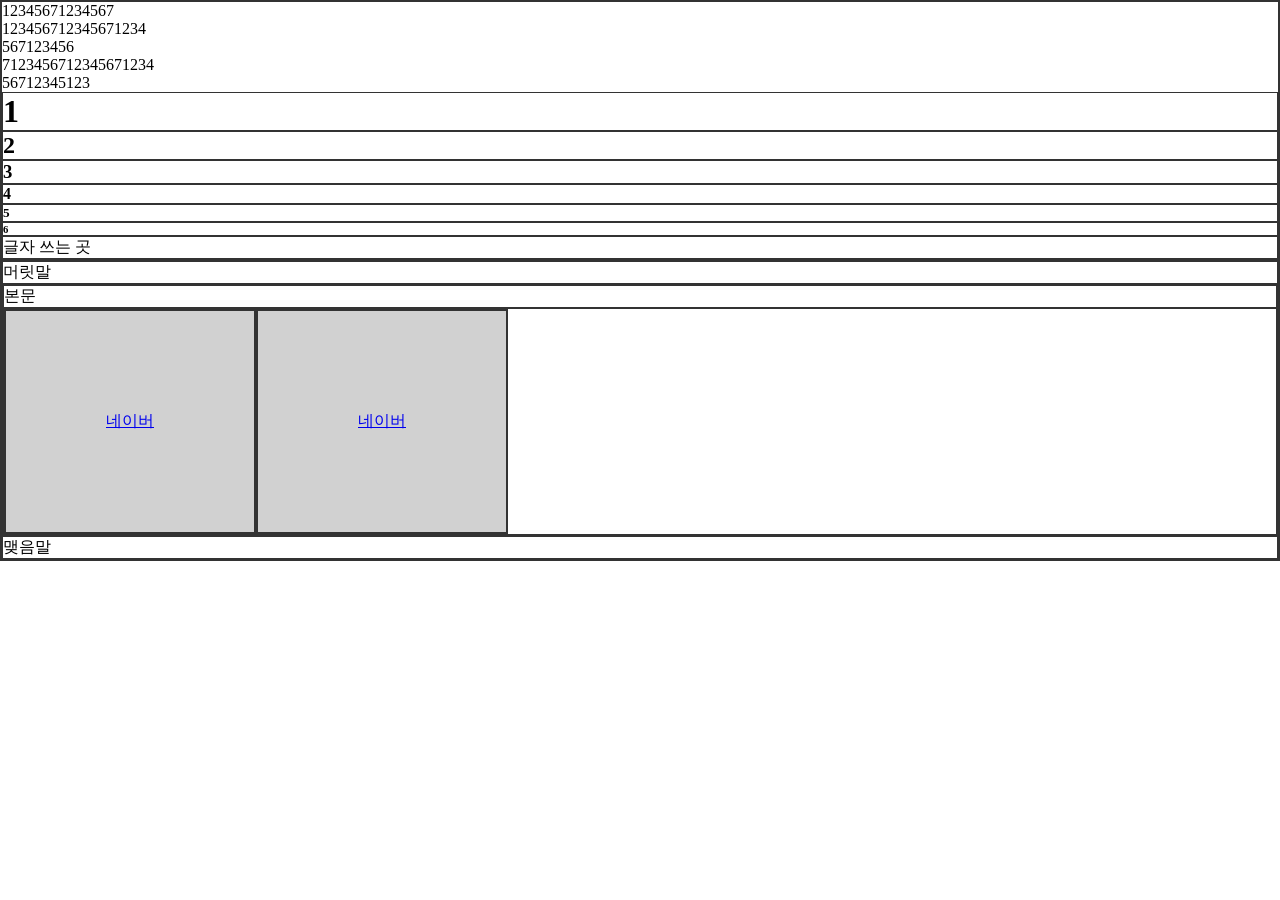
<file: JH-ex/20251211/index.html>
<!DOCTYPE html> <!--'이건 문서입니다'의 선언-->
<html lang="ko">
<head>
    <meta charset="UTF-8"> <!--*중요 한글에 맞는 형식-->
    <meta name="viewport" content="width=device-width, initial-scale=1.0"><!--반응형웹-->
    <title>ex01</title><!--웹페이지 제목-->
    <style>
        * {
            margin: 0;
            padding: 0;
            box-sizing: border-box;
            border: 1px #333 solid;
        }
        ul {display: flex;}
        a {padding: 100px; display: inline-block; background-color: #d1d1d1;}
        ol, ul, li {list-style: none;}
    </style>
</head>
<body>
    12345671234567<br><!--<br />이 표준-->
    123456712345671234<br>
    567123456<br>
    7123456712345671234<br>
    56712345123
    <h1>1</h1>
    <h2>2</h2>
    <h3>3</h3>
    <h4>4</h4>
    <h5>5</h5>
    <h6>6</h6>
    <p>글자 쓰는 곳</p>
    <!--영역을 정의--><div></div>
    <!--semantic-->
    <header>머릿말</header>
    <main class="good">
        <p>본문</p>
        <ul style="height: fit-content">
            <li>
                <a href="http://naver.com">네이버</a>
            </li>
            <li>
                <a href="http://naver.com">네이버</a>
            </li>
        </ul>
    </main>
    <footer>맺음말</footer>
    
</body>
</html>
</file>
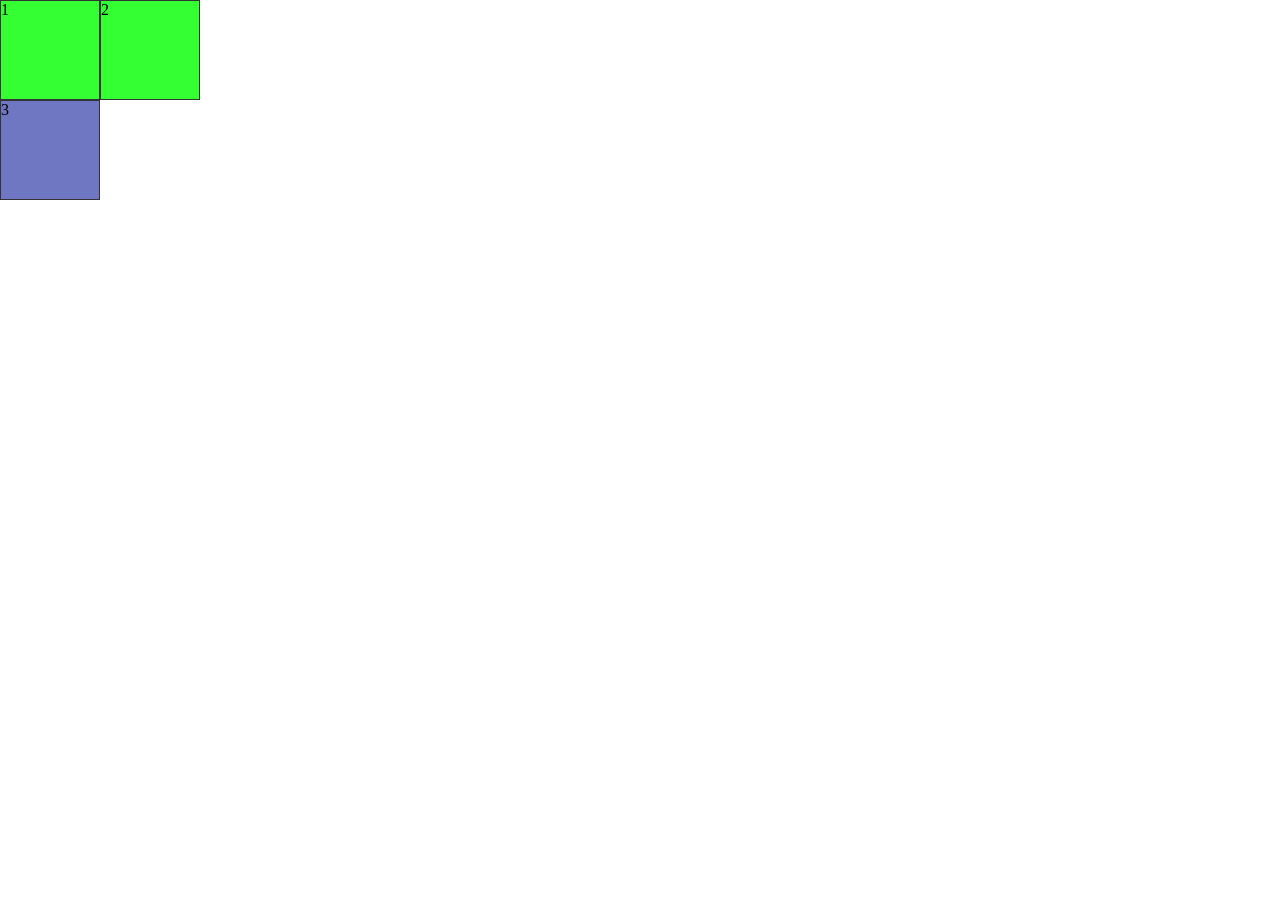
<file: JH-ex/20251212/ex01.html>
<!DOCTYPE html>
<html lang="ko">
<head>
    <meta charset="UTF-8">
    <meta name="viewport" content="width=device-width, initial-scale=1.0">
    <title>Document</title>
    <style>
        * {
            margin: 0;
            padding: 0;
            box-sizing: border-box;
        }
        div {
            border: 1px solid #333;
            width: 100px;
            height: 100px;
           
        }
        .db { display: inline-block;}
        .fl {float: left; background: #3f3}
    </style>
</head>
<body>
    <div class="fl">1</div>
    <div class="fl">2</div>
    <div style="background: #6f77c2; clear: both;">3</div>
</body>
</html>
</file>
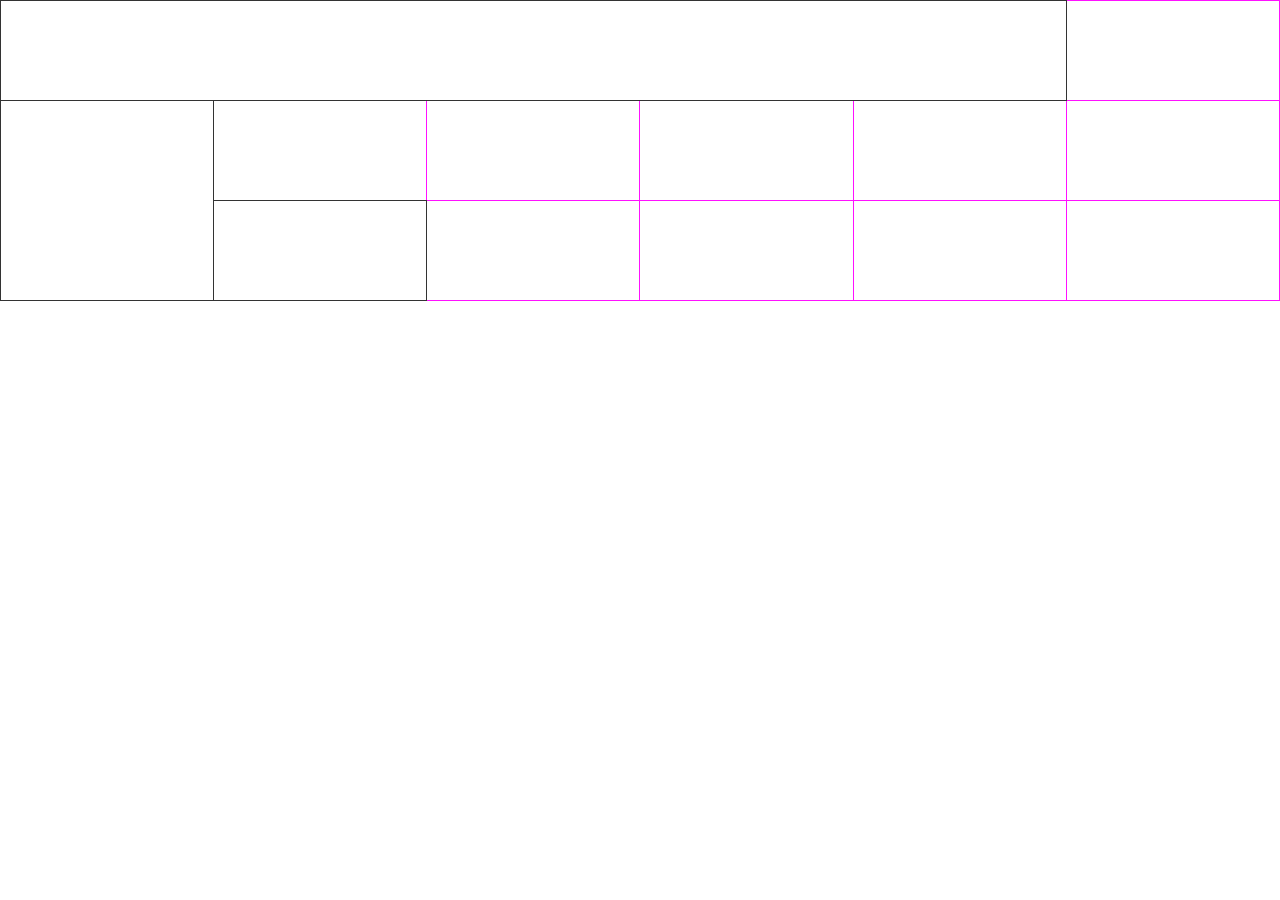
<file: JH-ex/20251212/ex02.html>
<!DOCTYPE html>
<html lang="en">
<head>
    <meta charset="UTF-8">
    <meta name="viewport" content="width=device-width, initial-scale=1.0">
    <title>Document</title>
    <style>
        * {
            margin: 0;
            padding: 0;
            box-sizing: border-box;
        }
        table {
            border: 1px solid #f1f
        }
        td {
            height: 100px;
        }
        td:first-child {border: 1px solid #333;}
    </style>
</head>
<body>
    <table border="1" style="width: 100%; border-collapse: collapse;">
        <tr>
            <td colspan="5"></td>
            <td></td>
        </tr>
        <tr>
            <td rowspan="2"></td>
            <td></td>
            <td></td>
            <td></td>
            <td></td>
            <td></td>
        </tr>
        <tr>
            <td></td>
            <td></td>
            <td></td>
            <td></td>
            <td></td>
        </tr>

    </table>
</body>
</html>
</file>
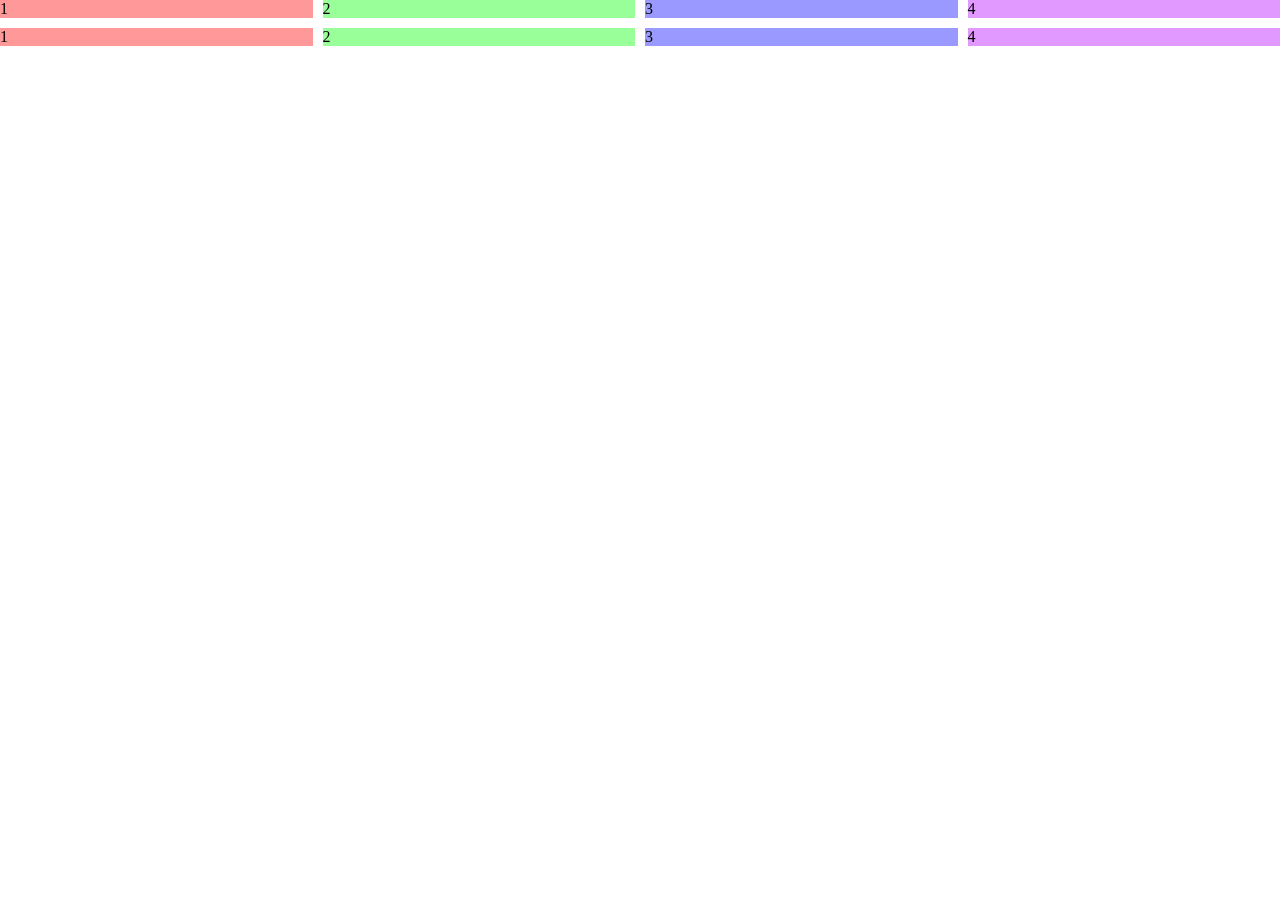
<file: JH-ex/20251212/ex03.html>
<!DOCTYPE html>
<html lang="ko">
<head>
    <meta charset="UTF-8">
    <meta name="viewport" content="width=device-width, initial-scale=1.0">
    <title>Document</title>
    <style>
        * {
            margin: 0;
            padding: 0;
            box-sizing: border-box;
        }
       .container {
        display: grid;
        
        /* 3개의 균등한 열(1fr) 정의 */
        
        /* 2개의 행(100px) 정의 */
        /* grid-template-columns: 1fr 2fr 1fr 1fr; */
        /* 셀 간격 10px 설정 */
        gap: 10px; 
        }

        .item1 {
        /* 1번 열 라인에서 시작하여 3번 열 라인까지 차지 (2개 열) */
            grid-column: 1 / 2;
        background-color: #ff9999;
        }

        .item2 {
        /* 3번 열 라인에서 시작하여 4번 열 라인까지 차지 (1개 열) */
        grid-column: 2 / 3;
        background-color: #99ff99;
        }

        .item3 {
        /* 2행 전체를 차지하도록 1번 열 라인에서 4번 열 라인까지 배치 */
         grid-column: 3 / 4;
        background-color: #9999ff;
        }
        .item4 {
            background: #e299ff;
            grid-column: 4 / 5;
            
        }
    </style>
</head>
<body>
    <div class="container">
    <div class="item item1">1</div>
    <div class="item item2">2</div>
    <div class="item item3">3</div>
    <div class="item item4">4</div>
    <div class="item item1">1</div>
    <div class="item item2">2</div>
    <div class="item item3">3</div>
    <div class="item item4">4</div>
    </div>
</body>
</html>
</file>
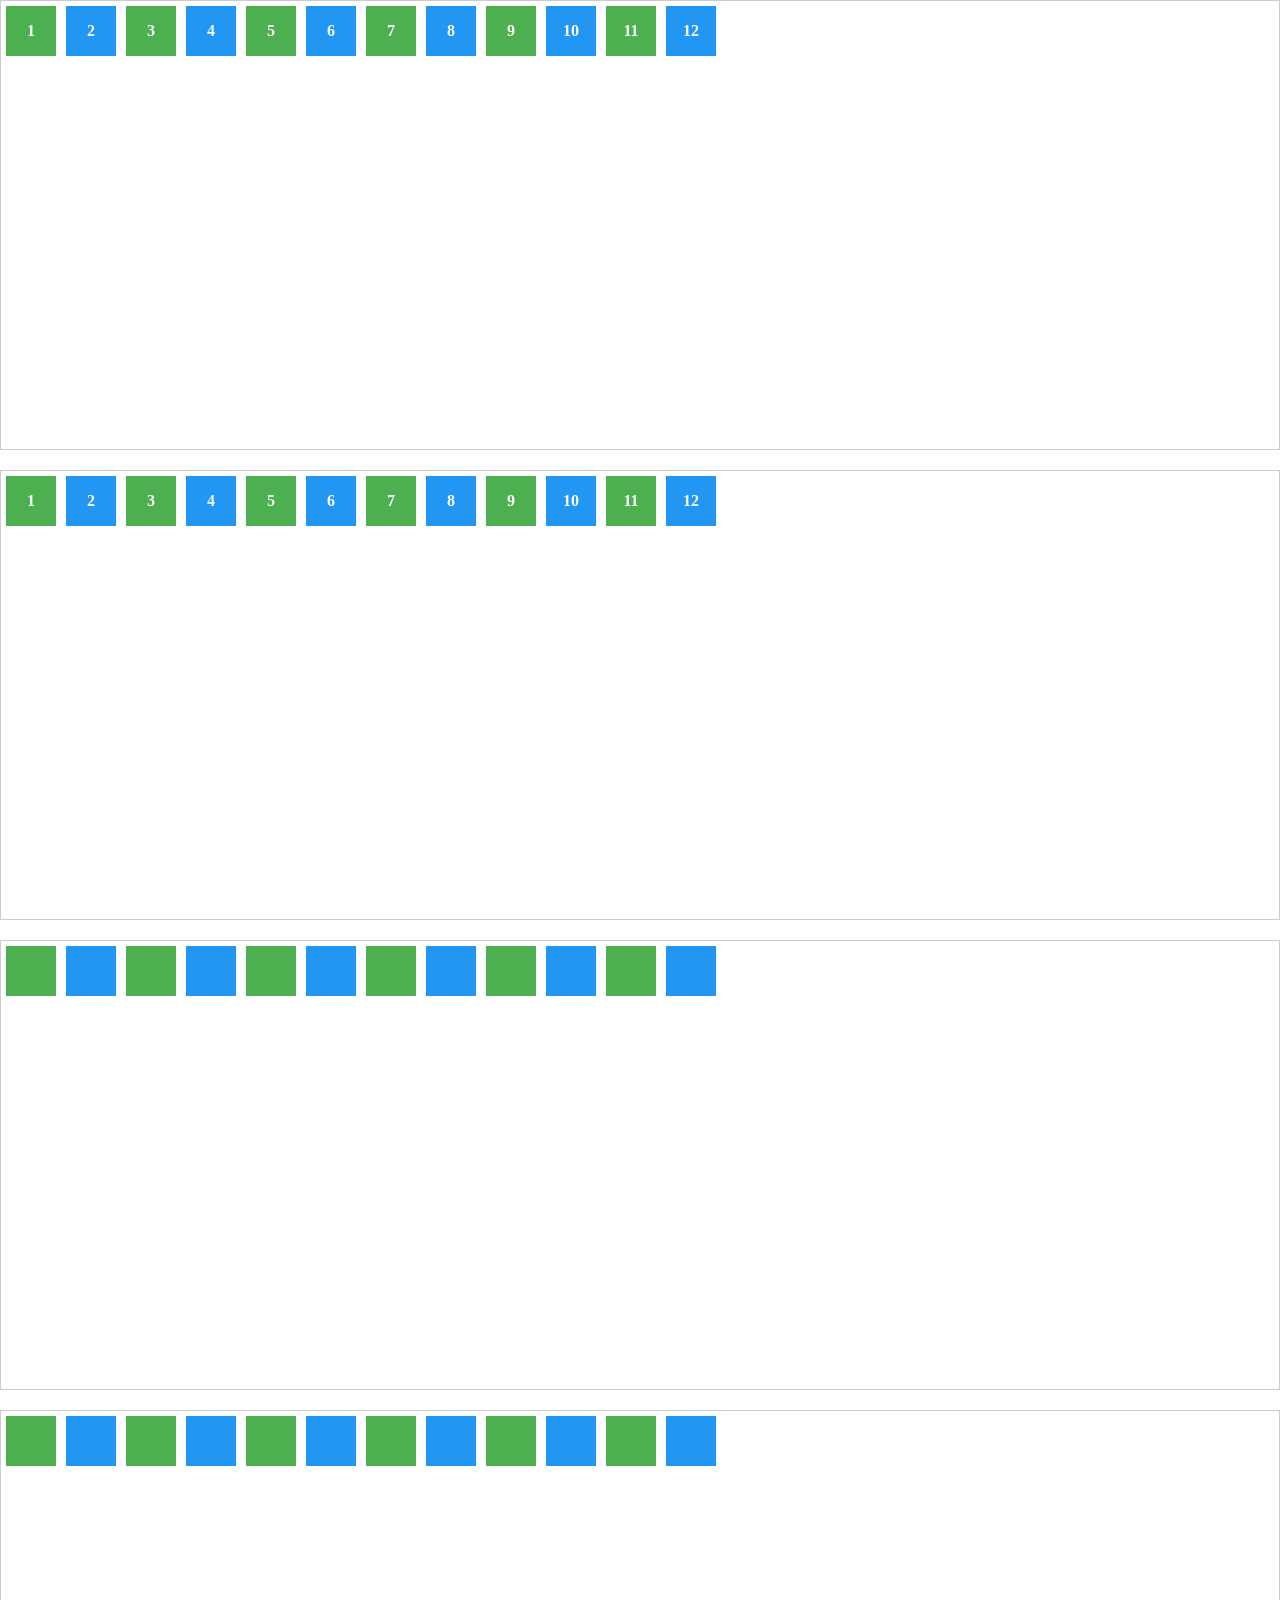
<file: JH-ex/20251212/ex04.html>
<!DOCTYPE html>
<html lang="en">
<head>
  <meta charset="UTF-8">
  <meta name="viewport" content="width=device-width, initial-scale=1.0">
  <title>Document</title>
  <style>
    * {box-sizing: border-box;}
    html, body {margin: 0; padding: 0;}
    div > div {height: 25%; width: 33.33%;}
    .flex {display: flex; flex-wrap: wrap; height: 50vh;}
    .bg1 {background: rgb(143, 250, 250);}
    .bg2 {background: rgb(247, 21, 21);}
  </style>
  <scritp>
    <!DOCTYPE html>
<html>
<head>
    <title>Class Application</title>
    <style>
        .flex {
            display: flex;
            flex-wrap: wrap;
            margin-bottom: 20px;
            border: 1px solid #ccc;
        }
        .flex > div {
            width: 50px;
            height: 50px;
            margin: 5px;
            text-align: center;
            line-height: 50px;
            font-weight: bold;
            color: white;
        }
        /* 홀수 번째 요소 스타일 */
        .bg1 {
            background-color: #4CAF50; /* 녹색 */
        }
        /* 짝수 번째 요소 스타일 */
        .bg2 {
            background-color: #2196F3; /* 파란색 */
        }
    </style>
</head>
<body>
    <div class="flex">
        <div id="div1_1">1</div> 
        <div id="div1_2">2</div>
        <div id="div1_3">3</div>
        <div id="div1_4">4</div>
        <div id="div1_5">5</div> <div id="div1_6">6</div> <div id="div1_7">7</div>
        <div id="div1_8">8</div> <div id="div1_9">9</div> <div id="div1_10">10</div>
        <div id="div1_11">11</div> <div id="div1_12">12</div>
    </div>
    
    <div class="flex">
        <div id="div2_1">1</div> 
        <div id="div2_2">2</div>
        <div id="div2_3">3</div>
        <div id="div2_4">4</div>
        <div id="div2_5">5</div> <div id="div2_6">6</div> <div id="div2_7">7</div>
        <div id="div2_8">8</div> <div id="div2_9">9</div> <div id="div2_10">10</div>
        <div id="div2_11">11</div> <div id="div2_12">12</div>
    </div>

    <script>
        document.addEventListener('DOMContentLoaded', function() {
            // 1. 모든 '.flex' 컨테이너 요소를 선택합니다.
            const flexContainers = document.querySelectorAll('.flex');

            // 2. 각 '.flex' 컨테이너를 순회합니다.
            flexContainers.forEach(container => {
                // 3. 현재 컨테이너의 모든 직접적인 자식 div 요소를 선택합니다.
                const childDivs = container.querySelectorAll(':scope > div');

                // 4. 선택된 자식 div들을 순회하며 클래스를 적용합니다.
                childDivs.forEach((div, index) => {
                    // index는 0부터 시작하므로, 일반적인 순서(1부터 시작)를 위해 1을 더합니다.
                    const order = index + 1; 

                    if (order % 2 !== 0) {
                        // 홀수 번째 (1, 3, 5...)
                        div.classList.add('bg1');
                    } else {
                        // 짝수 번째 (2, 4, 6...)
                        div.classList.add('bg2');
                    }
                });
            });
            console.log("클래스 적용이 완료되었습니다.");
        });
    </script>
</body>
</html>
  </scritp>
</head>
<body>
    <div class="flex">
        <div ></div>
        <div ></div>
        <div ></div>
        <div ></div>
        <div ></div>
        <div ></div>
        <div ></div>
        <div ></div>
        <div ></div>
        <div ></div>
        <div ></div>
        <div ></div>
    </div>
    <div class="flex">
        <div ></div>
        <div ></div>
        <div ></div>
        <div ></div>
        <div ></div>
        <div ></div>
        <div ></div>
        <div ></div>
        <div ></div>
        <div ></div>
        <div ></div>
        <div ></div>
    </div>

</body>
</html>
</file>
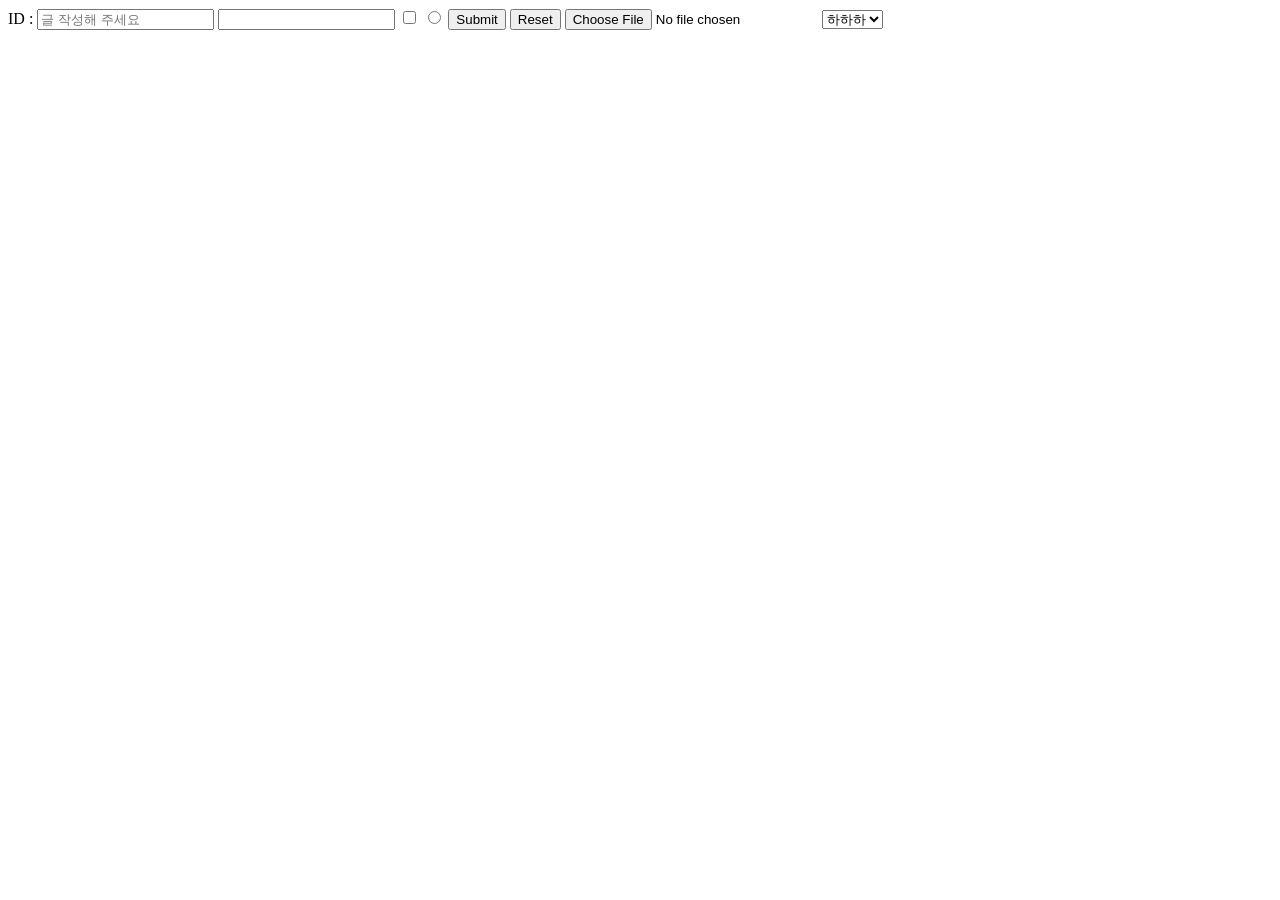
<file: JH-ex/20251215/ex01.html>
<!DOCTYPE html>
<html lang="en">
<head>
    <meta charset="UTF-8">
    <meta name="viewport" content="width=device-width, initial-scale=1.0">
    <title>폼 태그</title>
</head>
<body>
    <form method="get"> <!--post는 백엔드가 설정되어있어야 정보 전달이 가능. 즉, 프론트에서는 get만 사용 가능-->
        
        <label for = "ID">
            ID : 
        </label>
        <input type="text" name="text" id="ID" required placeholder="글 작성해 주세요"> <!-- name : 입력된 값을 전달하여 저장하는 변수-->
        <!-- <button type="submit" id="ID">제출</button> -->
        <input type="password" id="ID">
        <input type="checkbox" id="ID">
        <input type="radio" id="ID">
        <input type="submit" id="ID">
        <input type="reset" id="ID">
        
        <input type="file" id="ID">
        <input type="hidden" id="ID">
        <select >
            <option>하하하</option>
            <option>하하하</option>
            <option>하하하</option>
        </select>

<!--    **input의 type

        -text : 기본 텍스트 - 한 줄의 텍스트를 입력받는 기본값입니다. type 속성을 생략하면 이 값이 적용됩니다.
        -password : 비밀번호 - 입력된 텍스트가 가려져서 표시됩니다 (일반적으로 * 또는 •).
        -checkbox : 체크 박스 - 여러 옵션 중 다중 선택을 허용합니다. 선택되었을 때만 서버로 값이 전송됩니다.
        -radio : 라디오 버튼 - 동일한 name을 가진 그룹 내에서 단일 선택만 허용합니다.
        -submit : 제출 버튼 - 폼의 데이터를 지정된 서버 경로로 전송하는 버튼을 만듭니다.
        -reset : 초기화 버튼 - 폼 내의 모든 입력 필드를 기본값으로 되돌리는 버튼을 만듭니다.
        -button : 일반 버튼 - 특별한 기본 동작이 없는 일반 버튼입니다. 주로 JavaScript와 연결하여 특정 기능을 수행하도록 만듭니다.
        -file : 파일 선택 - 사용자가 로컬 장치에서 파일을 선택하고 서버로 업로드할 수 있도록 합니다. accept 속성으로 허용 파일 형식을 지정할 수 있습니다.
        -hidden : 숨겨진 필드 - 사용자에게는 보이지 않지만, 폼을 제출할 때 특정 데이터를 서버로 함께 전송할 때 사용됩니다. 
        -->
    </form>
</body>
</html>
</file>
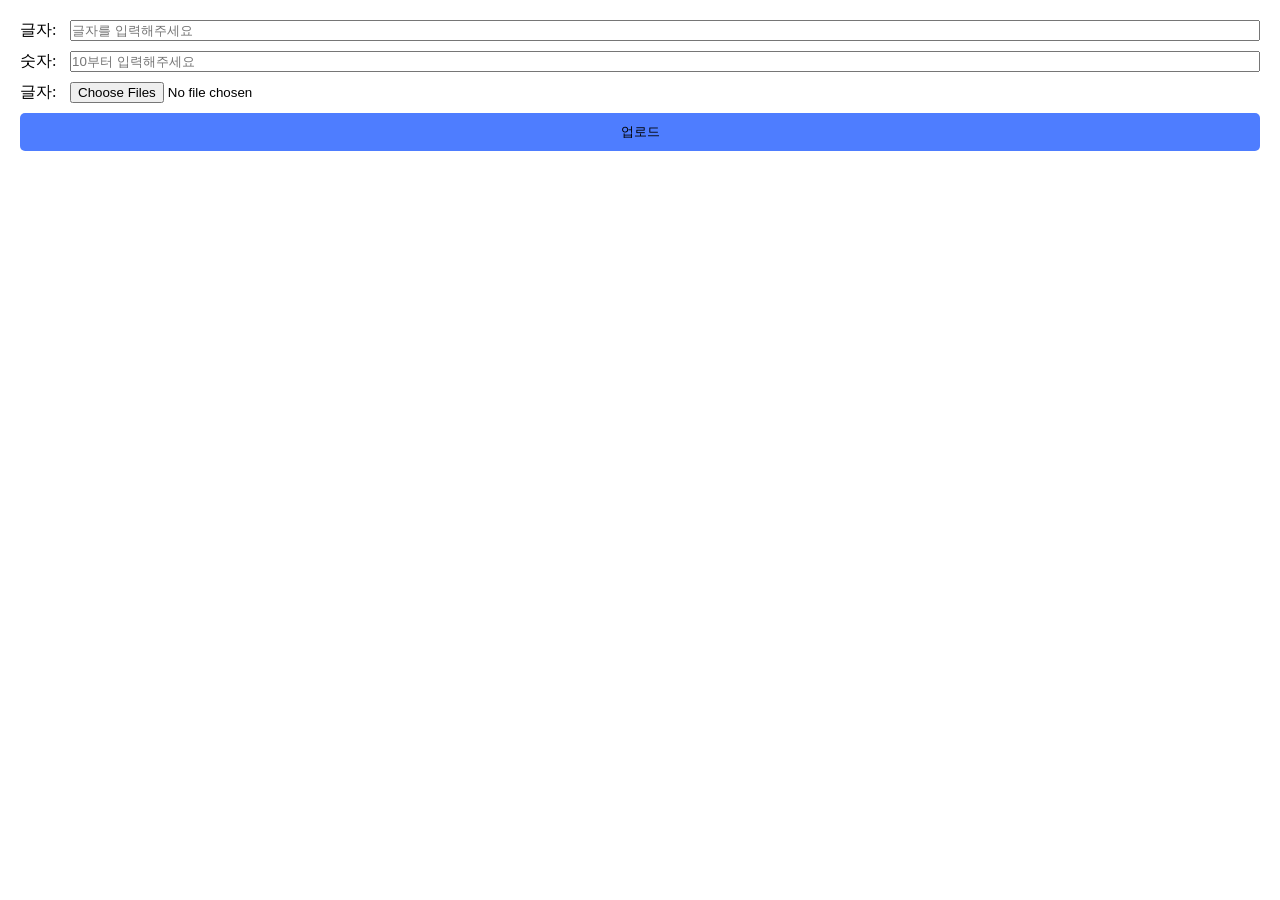
<file: JH-ex/20251215/ex02.html>
<!DOCTYPE html>
<html lang="en">
<head>
    <meta charset="UTF-8">
    <meta name="viewport" content="width=device-width, initial-scale=1.0">
    <title>Document</title>
    <style>
        * {
            margin: 0;
            padding: 0;
            box-sizing: border-box;
        }
        .flex {
            display: flex; 
            margin: 0 0 10px;
        }
        form {
            padding: 20px 20px;
        }
        label {
            width: 50px;
            }
        input {
            width: calc(100% - 50px);
        }
        button {
            width: 100%; 
            background: rgb(78, 125, 255); 
            cursor: pointer;    
            padding: 10px 0; 
            border: none; 
            border-radius: 5px;
        }
    </style>
</head>
<body>
    <form method="get">
        <div class="flex">
            <label for="txt">글자: </label>
            <input type="text" id="txt" name="txt" placeholder="글자를 입력해주세요" required>
        </div>
        <div class="flex">
            <label for="num">숫자: </label>
            <input type="number" id="num" name="num" placeholder="10부터 입력해주세요" required min="10" max="100" step="15" />
        </div>
        <div class="flex">
            <label for="file">글자: </label>
            <input type="file" id="file" name="file" required multiple accept="video/*" />
        </div>
        <button type="submit">업로드</button>
    </form>
</body>
</html>
</file>
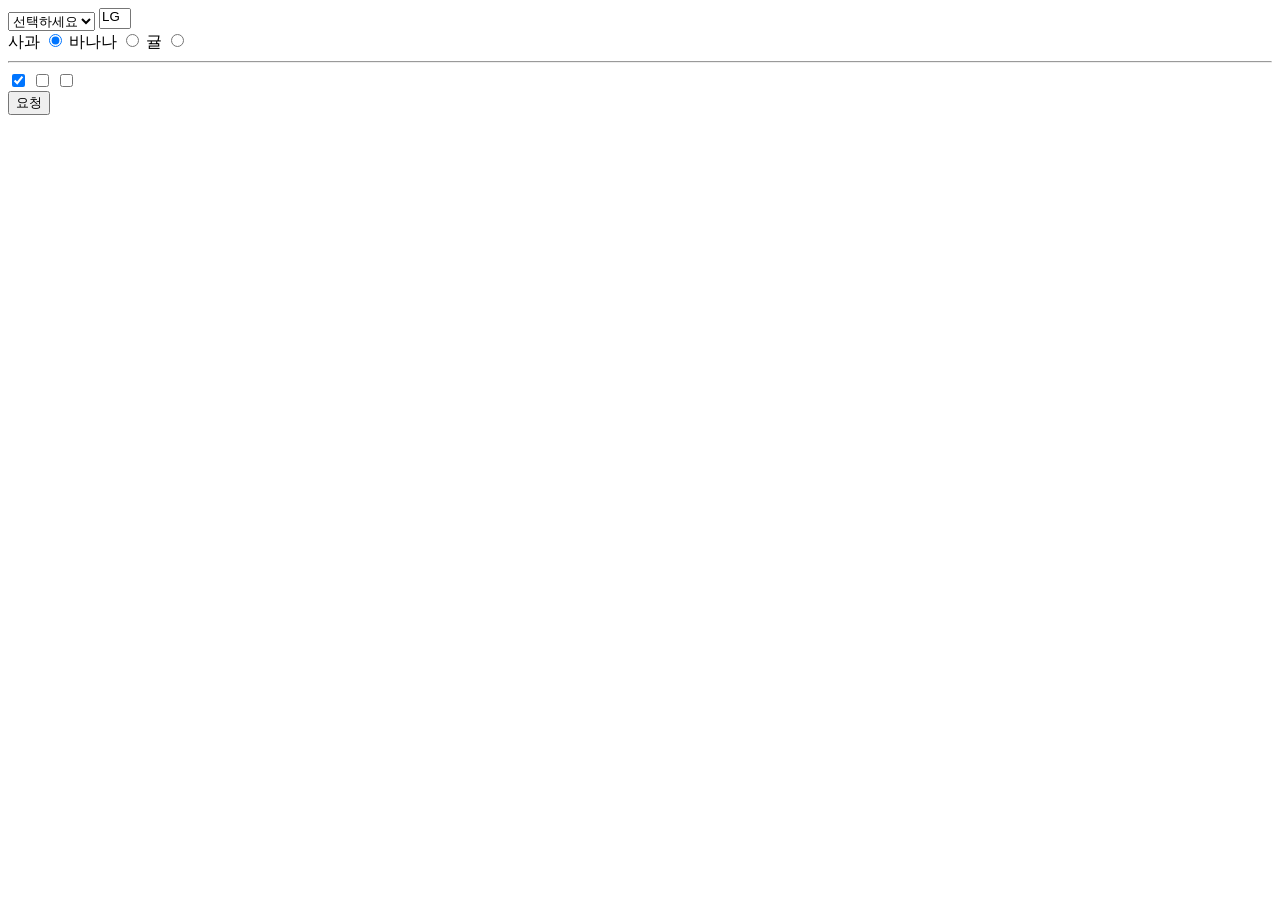
<file: JH-ex/20251215/ex03.html>
<!DOCTYPE html>
<html lang="en">
<head>
    <meta charset="UTF-8">
    <meta name="viewport" content="width=device-width, initial-scale=1.0">
    <title>Document</title>
</head>
<body>
    <form>
        <select size="1" name="txt">
            <option value="0" selected>선택하세요</option>
            <option value="1">삼성</option>
            <option value="2">롯데</option>
            <option value="3">금성</option>
            <option value="4">우주</option>
        </select>
        <select size="1" multiple>
            <option>LG</option>
            <optgroup label="삼성">
                <option></option>
                <option></option>
            </optgroup>
            <optgroup label="애플">
                <option></option>
                <option></option>
            </optgroup>
        </select>
        <div>
            <label for="r1">사과</label>
            <input type="radio" name="radio" id="r1" checked value="1">
            <label for="r2">바나나</label>
            <input type="radio" name="radio" id="r2" value="2">
            <label for="r3">귤</label>
            <input type="radio" name="radio" id="r3"value="3">
        </div>
        <hr />
        <div>
            <input type="checkbox" name="checkbox" checked value="1">
            <input type="checkbox" name="checkbox" value="2">
            <input type="checkbox" name="checkbox" value="3">
        </div>
        <button type="submit">요청</button>
    </form>
</body>
</html>
</file>
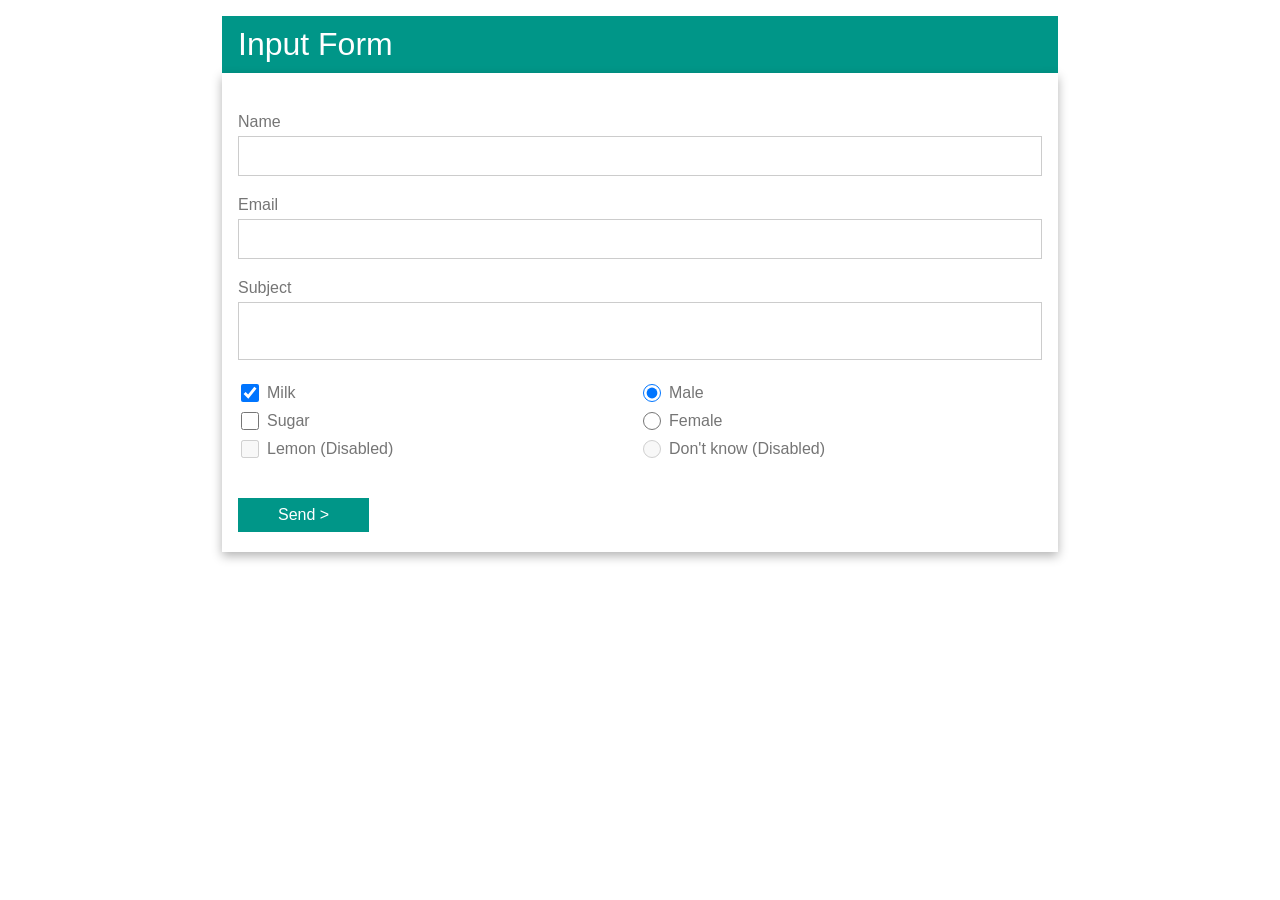
<file: JH-ex/20251215/kimJiHwan.html>
<!DOCTYPE html>
<html lang="ko">
<head>
    <meta charset="UTF-8">
    <meta name="viewport" content="width=device-width, initial-scale=1.0">
    <title>Document</title>
    <style>
        * {
            margin: 0;
            padding: 0;
            box-sizing: border-box;
            color: #333;
            font-family: 'Segoe UI', Arial, sans-serif;
        }
        ul,ol,li {
            list-style: none;
        }
        a {
            color: #333;
            text-decoration: none;
            display: inline-block;
        }
        .flex {
            display: flex; justify-content: flex-start;
        }
        .wrap {
            max-width: 900px;
            margin: 0 auto;
            padding: 16px 32px 32px 
        }
        .info .lableArea {
            padding: 10px 16px;
            background: #009688;
        }
        .info .lableArea h2 {
            color: #fff;
            font-weight: 400;
            font-size: 32px;
        }
        .info form {
            padding: 40px 16px 20px;
            box-shadow: 0 4px 10px rgba(0,0,0,.3);
        }
        .info form label {
            color: #757575;
        }
        .info form .textArea input {
            width: 100%;
            border: 1px solid #ccc;
            font-size: 16px;
            margin: 5px 0 20px;
            padding: 10px;
        }
        .info form .checkArea {
            padding-bottom: 30px;
            display: grid;
            grid-template-columns: 1fr 1fr;
        }
        .info form .checkArea input {
            width: 24px;
            margin-right: 5px;
        }
        .info form .checkArea .item {
            margin-bottom: 10px;
        }
        .info form button {
            background: #009688;
            font-size: 16px;
            color: #fff;
            padding: 8px 40px;
            border: none;
            cursor: pointer;
        }
        .textArea textarea {
            width: 100%;
            font-size: 16px;
            margin: 5px 0 20px;
            padding: 10px;
            border: 1px solid #ccc;
            resize: none;
        }
    </style>
</head>
<body>
    <div class="wrap">
        <div class="info">
            <div class="lableArea">
                <h2>Input Form</h2>
            </div>
            <form method="get">
                <div class="textArea">
                    <label for="name">Name</label>
                    <input type="text" id="name" name="name">
                    <label for="email">Email</label>
                    <input type="text" id="email" name="email">
                    <label for="subjet">Subject</label>
                    <textarea id="subject" name="subject"></textarea>
                </div>
                <div class="checkArea">
                    <div class="checkBox">
                        <div class="item flex">
                            <input type="checkbox" name="check" id="check1" value="milk" checked/>
                            <label for="check1">Milk</label>
                        </div>
                        <div class="item flex">
                            <input type="checkbox" name="check" id="check2" value="sugar"/>
                            <label for="check2">Sugar</label>
                        </div>
                        <div class="item flex">
                            <input type="checkbox" name="check" id="check3" value="lemon" disabled/>
                            <label for="check3">Lemon (Disabled)</label>
                        </div>
                    </div>
                    <div class="radiokBox">
                        <div class="item flex">
                            <input type="radio" name="radio" id="radio1" value="male" checked/>
                            <label for="radio1">Male</label>
                        </div>
                        <div class="item flex">
                            <input type="radio" name="radio" id="radio2" value="female"/>
                            <label for="radio2">Female</label>
                        </div>
                        <div class="item flex">
                            <input type="radio" name="radio" id="radio3" value="unknown" disabled/>
                            <label for="radio3">Don't know (Disabled)</label>
                        </div>
                    </div>
                </div>
                <button type="submit">Send ></button>
                
            </form>
        </div>
    </div>
</body>
</html>
</file>
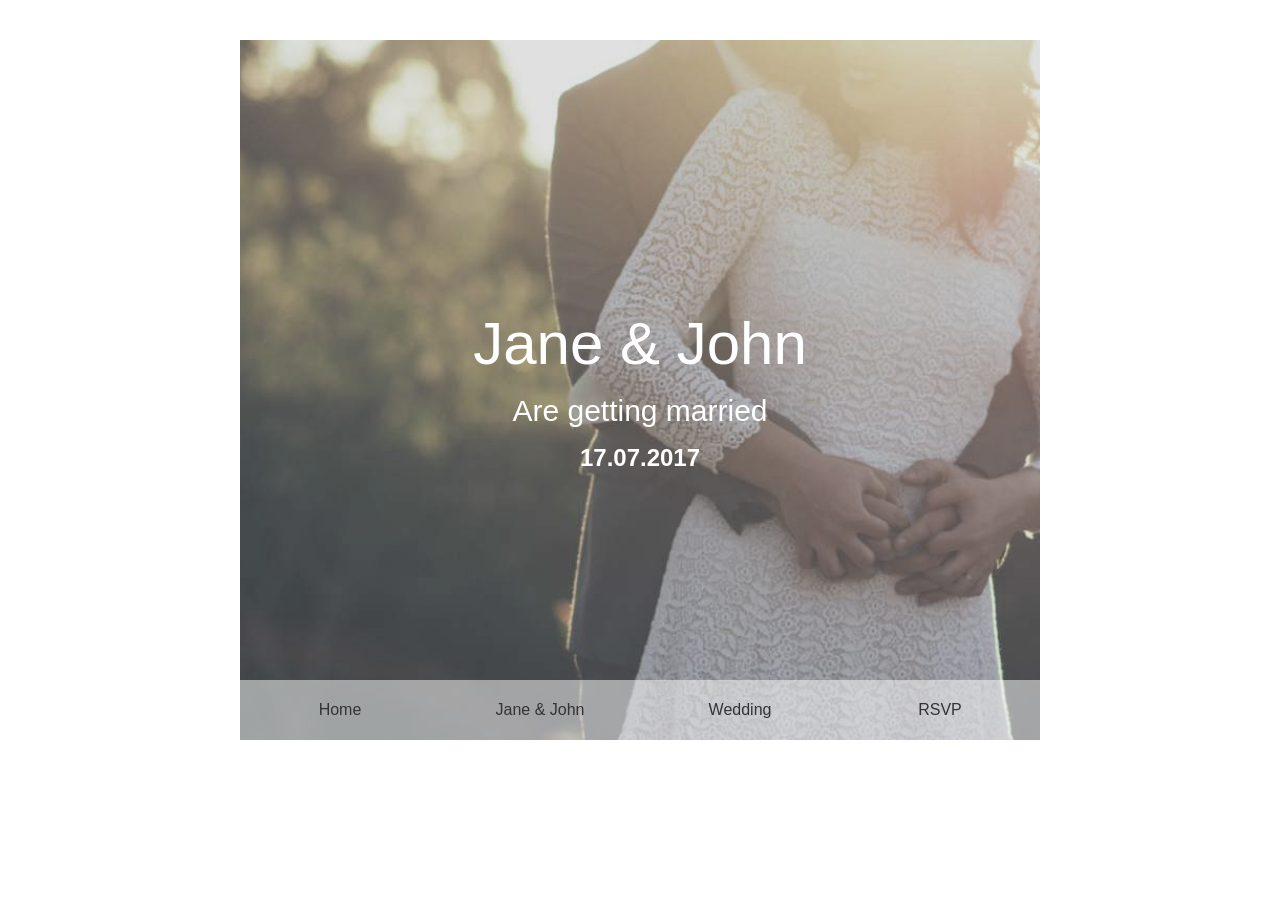
<file: JH-ex/20251216/ex01.html>
<!DOCTYPE html>
<html lang="ko">
<head>
    <meta charset="UTF-8">
    <meta name="viewport" content="width=device-width, initial-scale=1.0">
    <title>Document</title>
    <style>
         * {
            margin: 0;
            padding: 0;
            box-sizing: border-box;
            color: #333;
            font-family: 'Segoe UI', Arial, sans-serif;
        }
        ul,ol,li {
            list-style: none;
        }
        a {
            color: #333;
            text-decoration: none;
            display: inline-block;
        }
        .bg_color {
            background: #999999;
            height: 100%;
            opacity: .3;
        }
        .bg {
            width: 800px;
            height: 700px;
            background: url(./img01.jpg) no-repeat center center/cover; ;
            margin: 40px auto;
            position: relative;
            filter: grayscale(30%);
        }
        .bg .textBox {
            position: absolute;
            z-index: 1;
            left: 50%;
            top: 50%;
            transform: translate(-50%,-50%);
            text-align: center;
        }
        .bg .textBox * {
            color: #fff;
            padding: 8px 0;
        }
        .bg .textBox h1 {
            font-weight: 400;
            font-size: 60px;
        }
        .bg .textBox p {
            font-weight: 300;
            font-size: 30px;
        }
        .bg ul {
            position: absolute;
            bottom: 0;
            display: grid;
            grid-template-columns: repeat(4, 1fr);
            width: 100%;
            text-align: center;
            background: rgba(255,255,255,.5);
            height: 60px; 
            font-size: 16px;
            align-content: center;
        }

    </style>
</head>
<body>
    
        <div class="bg">
            <div class="bg_color"></div>
            <div class="textBox">
                <h1>Jane & John</h1>
                <p>Are getting married</p>
                <h2>17.07.2017</h2>
            </div>
            <ul>
                <li>Home</li>
                <li>Jane & John</li>
                <li>Wedding</li>
                <li>RSVP</li>
            </ul>
        </div>
    </div>
</body>
</html>
</file>
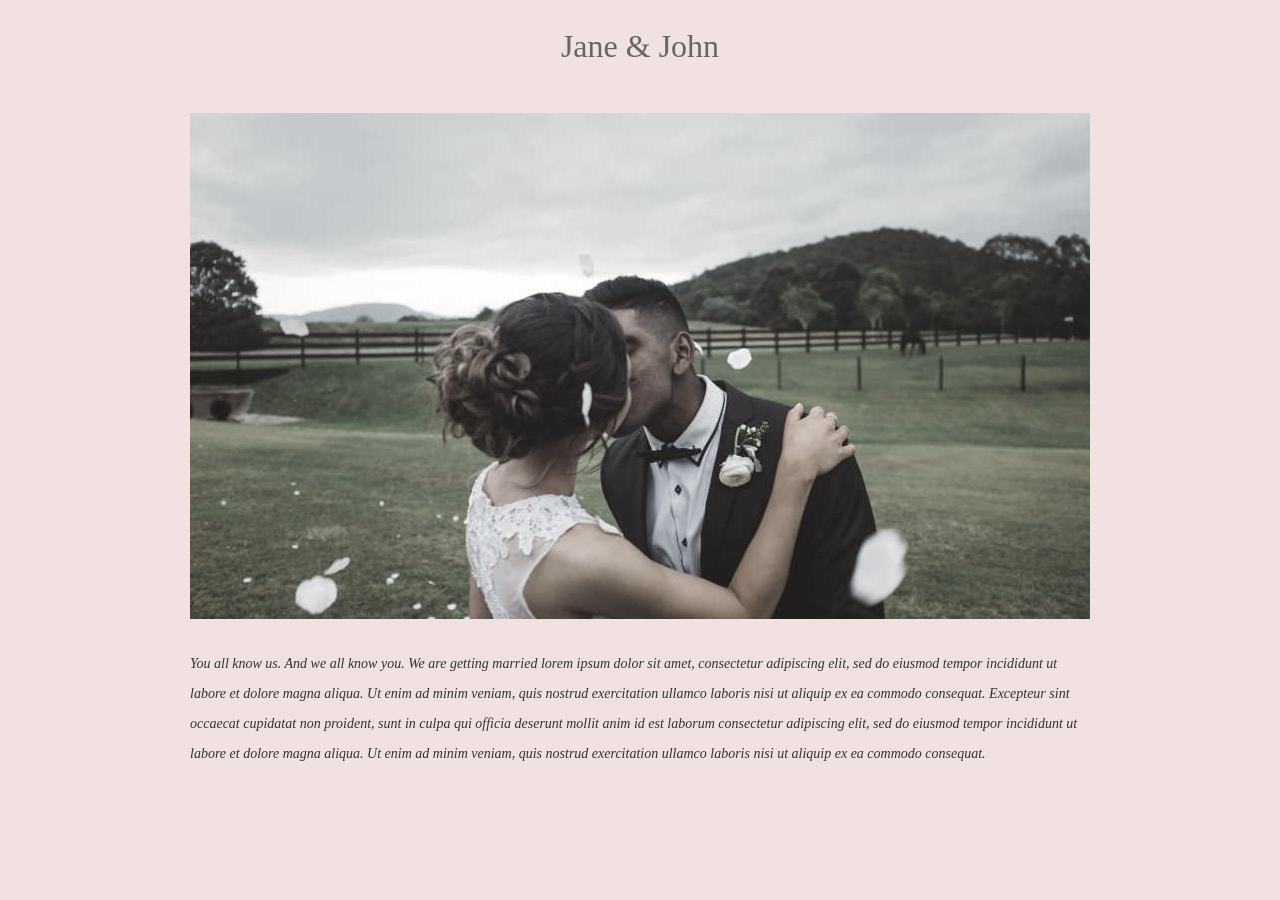
<file: JH-ex/20251216/ex02.html>
<!DOCTYPE html>
<html lang="en">
<head>
    <meta charset="UTF-8">
    <meta name="viewport" content="width=device-width, initial-scale=1.0">
    <title>Document</title>
    <style>
        body {
            background: #f2e1e1;
        }
        .main02 {
            width: 900px;
            margin: 0 auto;
        }
        .main02 h1 {
            color: #666;
            line-height: 50px;
            font-weight: 400;
            text-align: center;
            padding-bottom: 20px;
        }
        .main02 .bg {
            height: 506px;
            background: url(./img02.jpg) no-repeat center center/contain;
            margin-bottom: 30px;
            filter: grayscale(70%);
        }
        .main02 p {
            font-style: italic;
            color: #333;
            font-size: 14px;
            line-height: 30px;
        }
    </style>
</head>
<body>
    <div class="main02">
        <h1>Jane & John</h1>
        <div class="bg">
            <div class="bg-corol"></div>
        </div>
        <p>
            You all know us. And we all know you. We are getting married lorem ipsum dolor sit amet, consectetur adipiscing elit, sed do eiusmod tempor incididunt ut labore et dolore magna aliqua. Ut enim ad minim veniam, quis nostrud exercitation ullamco laboris nisi ut aliquip ex ea commodo consequat. Excepteur sint occaecat cupidatat non proident, sunt in culpa qui officia deserunt mollit anim id est laborum consectetur adipiscing elit, sed do eiusmod tempor incididunt ut labore et dolore magna aliqua. Ut enim ad minim veniam, quis nostrud exercitation ullamco laboris nisi ut aliquip ex ea commodo consequat.
        </p>
    </div>
</body>
</html>
</file>
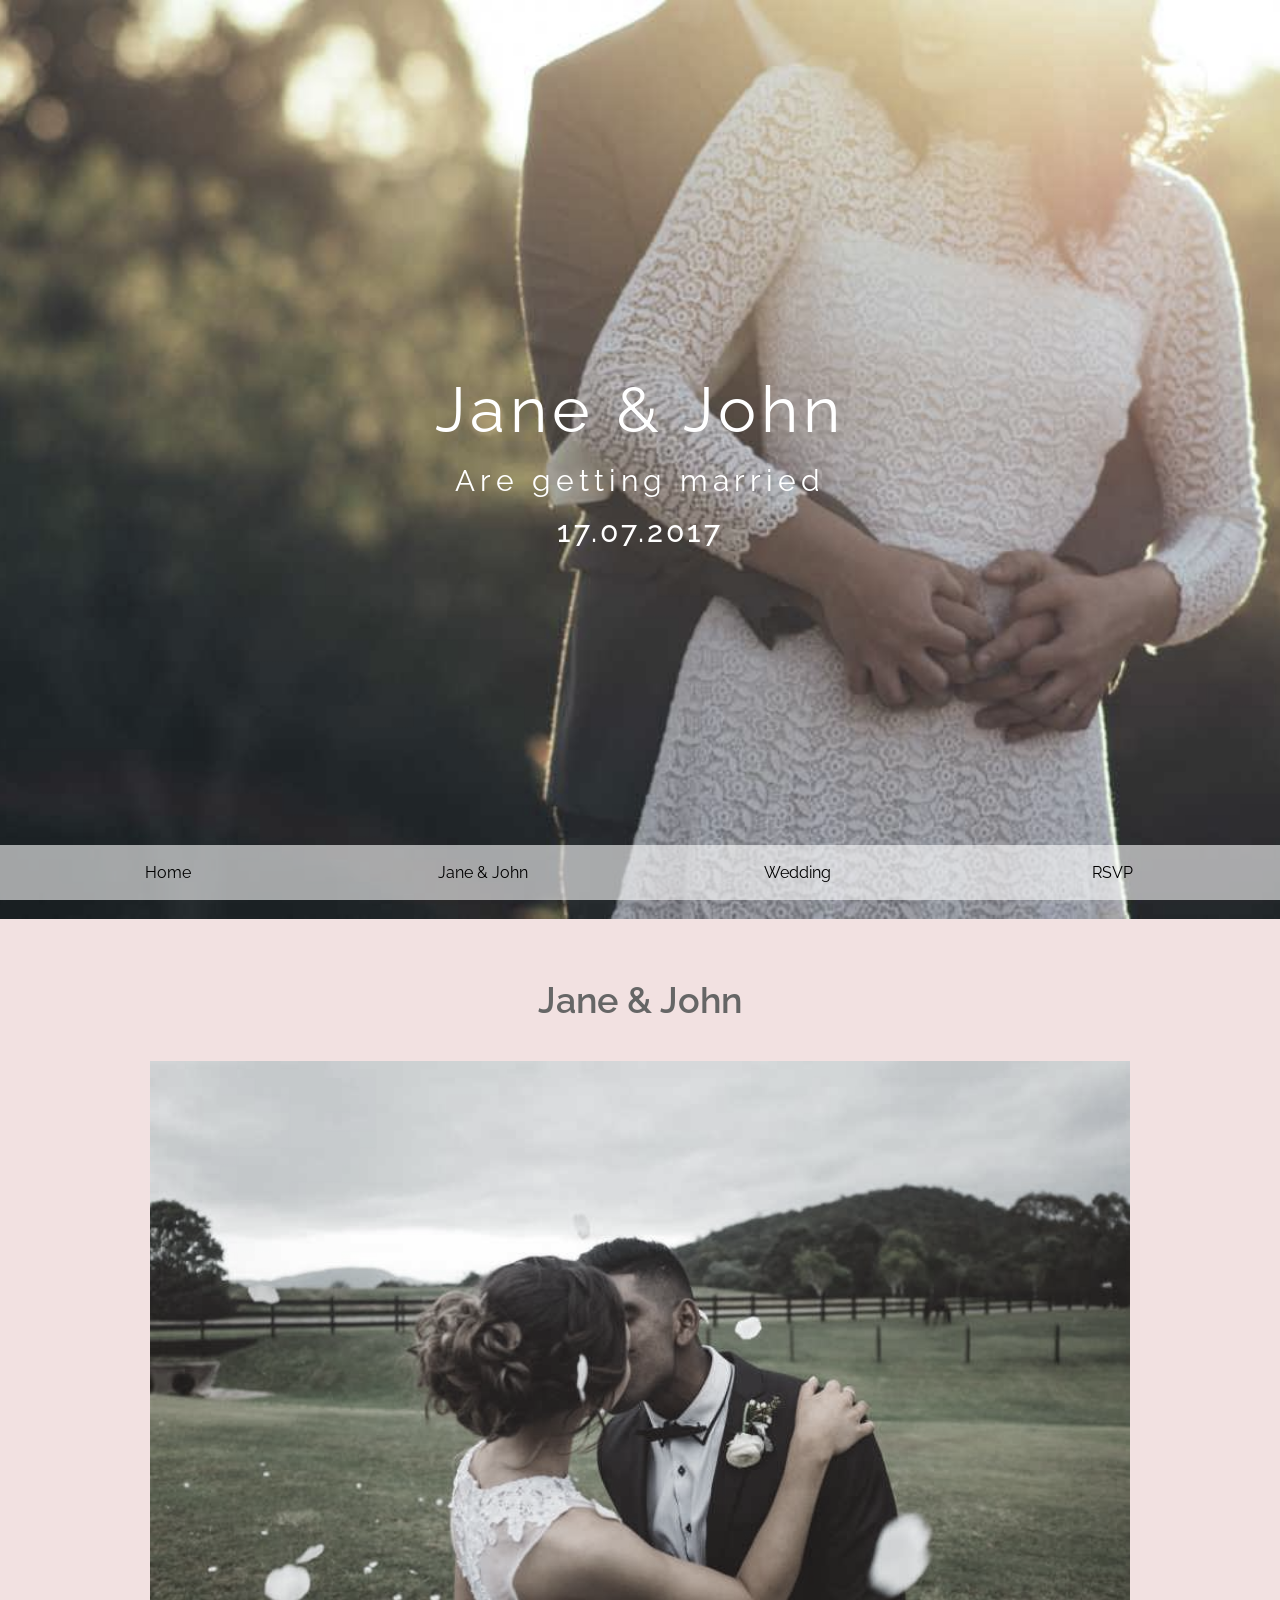
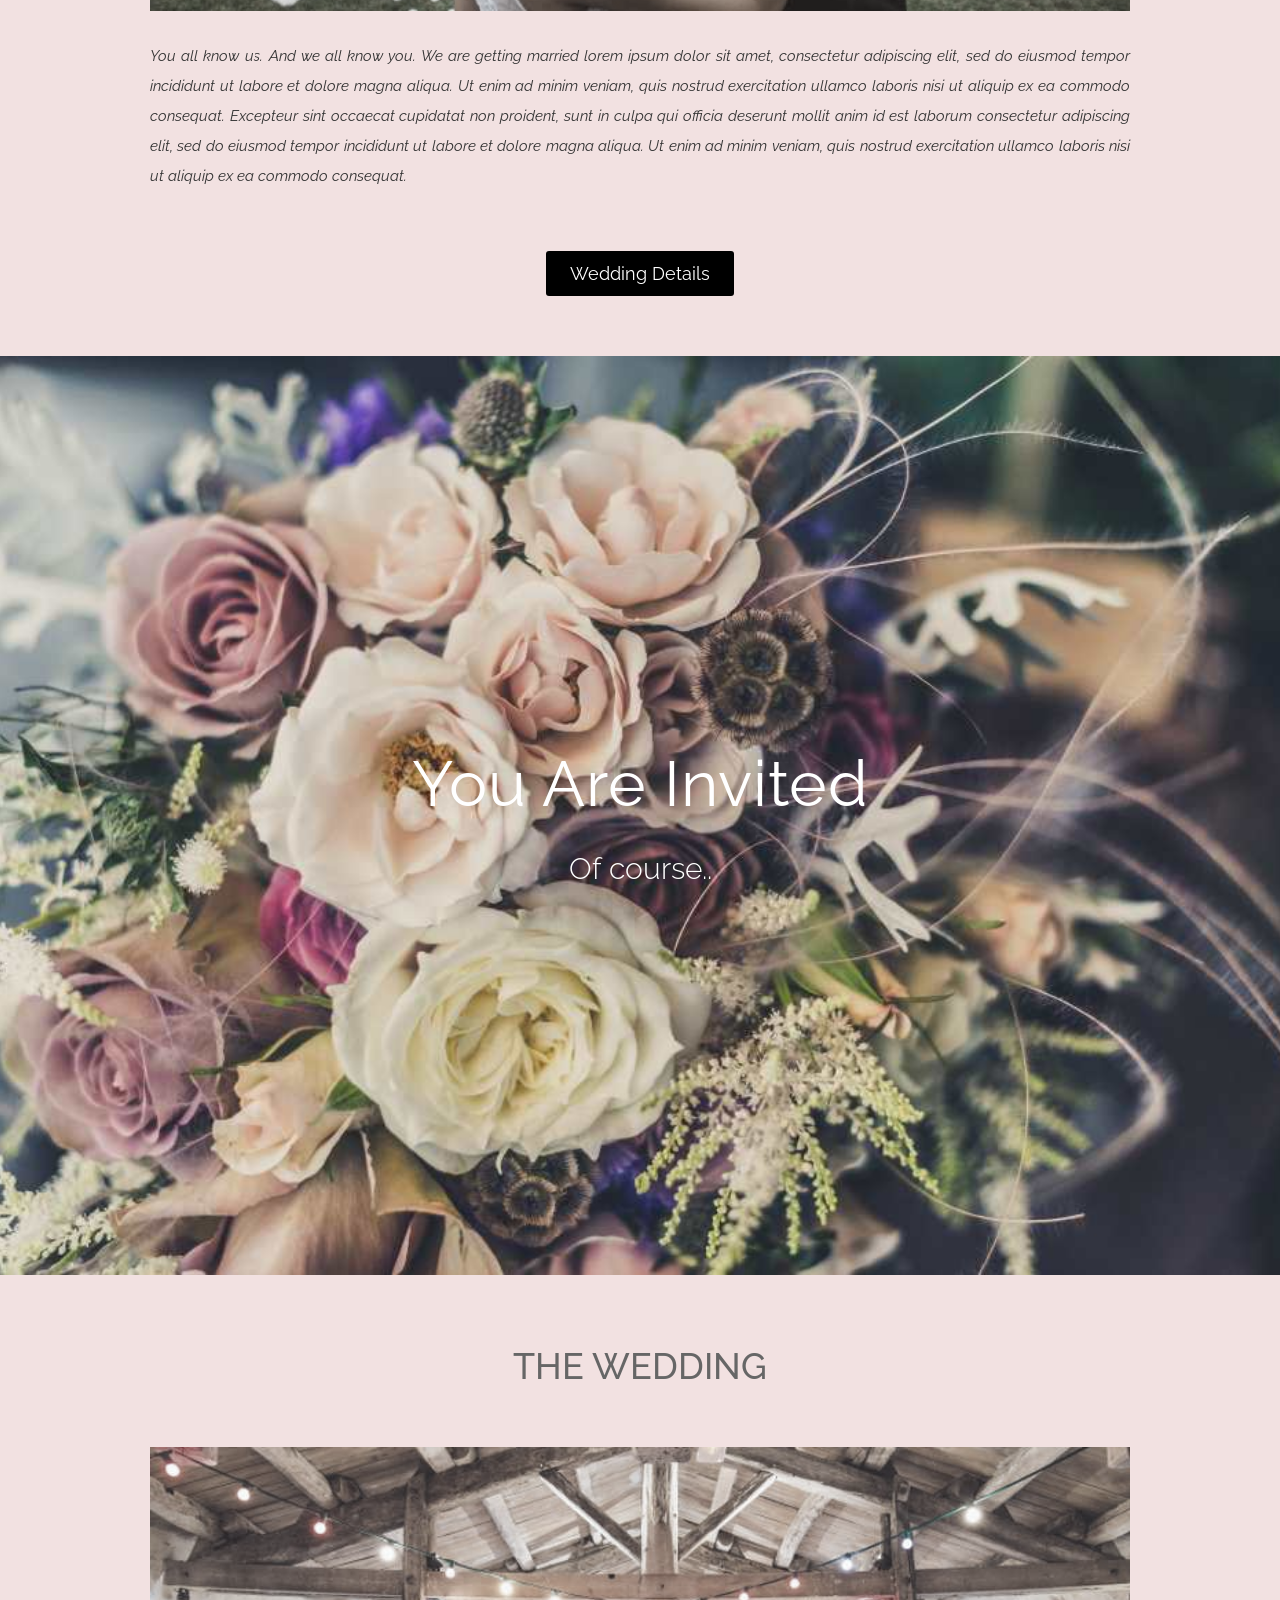
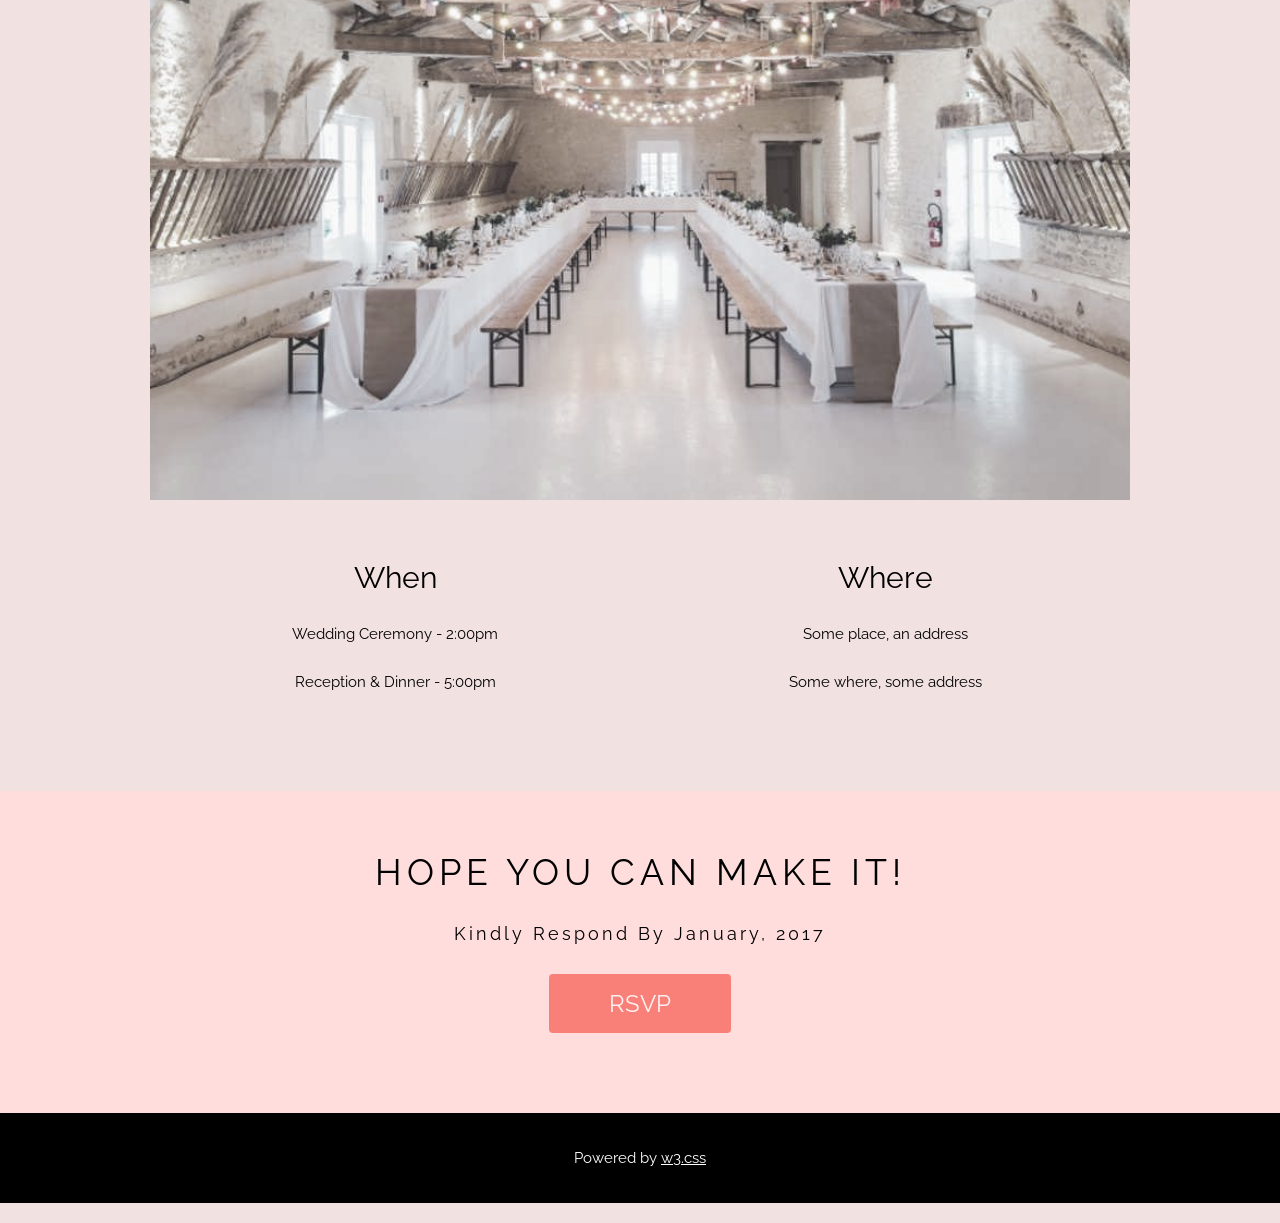
<file: JH-ex/20251216/ex03.html>
<!DOCTYPE html>
<html lang="en">
<head>
    <meta charset="UTF-8">
    <meta name="viewport" content="width=device-width, initial-scale=1.0">
    <title>Document</title>
    <style>
        @import url('https://fonts.googleapis.com/css2?family=Raleway:ital,wght@0,100..900;1,100..900&display=swap');
        body {
            background: #f2e1e1;
            font-family: "Raleway", sans-serif;
        }
        * {
            margin: 0;
            padding: 0;
            box-sizing: border-box;
            color: #000;
        }
        ul,ol,li {
            list-style: none;
        }
        a {
            color: #000;
            text-decoration: none;
            display: inline-block;
        }

        /* 네비게이션 */
        #nav {
            width: 100%;
            position: fixed;
            bottom: 0;
            background: rgba(255,255,255,.6);
            z-index: 999;
        }
        #nav:hover {
            background: rgba(255,255,255,1);
        }
        #nav ul {
            display: grid;
            grid-template-columns: repeat(4,1fr);
            text-align: center;
            padding: 10px;
            position: relative;
        }

        #nav ul li a {
            width: 100%;
            padding: 8px;
            align-content: center;
        }
        #nav ul li a:hover {
            background: #ccc;
        }

        /* 메인01 */
        #main01 {
            background: url(./img01.jpg) no-repeat center center/cover;
            height: 919px;
            filter: grayscale(40%);
        }
        #main01 .textBox {
            position: absolute;
            z-index: 1;
            left: 50%;
            top: 50%;
            transform: translate(-50%,-50%);
            text-align: center;
        }
        #main01 .textBox * {
            color: #fff;
            padding: 8px 0;
            letter-spacing: 5px;
        }
        #main01 .textBox h1 {
            font-weight: 400;
            font-size: 64px;
        }
        #main01 .textBox p {
            font-weight: 400;
            font-size: 30px;
        }
        #main01 .textBox h2 {
            font-weight: 500;
            font-size: 30px;
            letter-spacing: 3px;
        }

        /* 메인02 */
        #main02 {
            width: 980px;
            margin: 0 auto;
            padding: 60px 0;
            text-align: center;
        }
        #main02 h1 {
            color: #666;
            font-weight: 600;
            text-align: center;
            padding-bottom: 40px;
            font-size: 36px;
        }
        #main02 .bg {
            height: 550px;
            background: url(./img02.jpg) no-repeat center center/cover;
            margin-bottom: 30px;
            filter: grayscale(70%);
        }
        #main02 p {
            font-style: italic;
            color: #333;
            font-size: 15px;
            line-height: 30px;
            text-align: justify;
            margin-bottom: 60px;
            font-weight: 400;
        }
        #main02 a {
            background: #000;
            color: #fff;
            padding: 12px 24px;
            font-size: 18px;
            border-radius: 3px;
            margin: 0 auto;
        }
        #main02 a:hover {
            background: #ccc;
            color: #000;
        }

        /* 메인03 */
        #main03 {
            height: 919px;
            background: url(./flowers.jpg) no-repeat center center/cover;
            position: relative;
        }
        #main03 .textBox {
            position: absolute;
            z-index: 1;
            left: 50%;
            top: 50%;
            transform: translate(-50%,-50%);
            text-align: center;
        }
        #main03 .textBox * {
            color: #fff;
            padding: 15px 0;
            
        }
        #main03 .textBox h1 {
            font-size: 64px;
            font-weight: 400;
            letter-spacing: 1px;
        }
        #main03 .textBox p {
            font-size: 30px;
            font-weight: 300;
        }

        /* 메인04 */
        #main04 {
            width: 980px;
            margin: 0 auto;
            padding: 70px 0;
            text-align: center;
        }
        #main04 h1 {
            color: #666;
            font-weight: 500;
            text-align: center;
            padding-bottom: 60px;
            font-size: 36px;
        }
        #main04 .bg {
            height: 653px;
            background: url(wedding_location.jpg) no-repeat center center/cover;
            margin-bottom: 60px;
            filter: grayscale(70%);
        }
        #main04 .cld {
            display: grid;
            grid-template-columns: 1fr 1fr;

        }
        #main04 .cld h2 {
            font-size: 30px;
            font-weight: 400;
            margin-bottom: 30px;
        }
        #main04 p {
            color: #000;
            font-size: 15px;
            text-align: center;
            margin-bottom: 30px;
        }
        
        /* 메인05 */
        #main05 {
            background: #ffdddd;
            text-align: center;
            padding: 60px;
        }
        #main05 h2 {
            font-size: 36px;
            font-weight: 400;
            margin-bottom: 30px;
            letter-spacing: 5px;
        }
        #main05 p {
            font-size: 18px;
            font-weight: 400;
            letter-spacing: 3px;
            margin-bottom: 30px;
        }
        #main05 a {
            padding: 15px 60px;
            background: #f44336;
            opacity: .6;
            color: #fff;
            font-size: 24px;
            font-weight: 400;
            border-radius: 4px;
            margin-bottom: 20px;
        }
        #main05 a:hover {
            background: #ccc;
            color: #000;
            opacity: 1;
        }
        
        /* 메인06 */
        #main06 {
            padding: 36px 0;
            text-align: center;
            background: #000;
            color: #fff;
            margin-bottom: 20px;
        }
        #main06 p {
            color: #fff;
            font-size: 15px;
        }
        #main06 a {
            color: #fff;
            font-size: 15px;
            text-decoration: underline;
            
        }
        #main06 a:hover {
            color: #4caf50;
        }
    </style>
</head>
<body>
    <nav id="nav">
        <ul>
            <li>
                <a href="#none">Home</a>
            </li>
            <li>
                <a href="#none">Jane & John</a>
            </li>
            <li>
                <a href="#none">Wedding</a>
            </li>
            <li>
                <a href="#none">RSVP</a>
            </li>
            
        </ul>
    </nav>
    <div id="main01">
        <div class="textBox">
                <h1>Jane & John</h1>
                <p>Are getting married</p>
                <h2>17.07.2017</h2>
            </div>
    </div>
    <div id="main02">
        <h1>Jane & John</h1>
        <div class="bg"></div>
        <p>
            You all know us. And we all know you. We are getting married lorem ipsum dolor sit amet, consectetur adipiscing elit, sed do eiusmod tempor incididunt ut labore et dolore magna aliqua. Ut enim ad minim veniam, quis nostrud exercitation ullamco laboris nisi ut aliquip ex ea commodo consequat. Excepteur sint occaecat cupidatat non proident, sunt in culpa qui officia deserunt mollit anim id est laborum consectetur adipiscing elit, sed do eiusmod tempor incididunt ut labore et dolore magna aliqua. Ut enim ad minim veniam, quis nostrud exercitation ullamco laboris nisi ut aliquip ex ea commodo consequat.
        </p>
        <a href="#none">Wedding Details</a>
    </div>
    <div id="main03">
        <div class="textBox">
            <h1>
                You Are Invited
            </h1>
            <p>Of course..</p>
        </div>
    </div>
    <div id="main04">
        <h1>THE WEDDING</h1>
        <div class="bg"></div>
        <div class="cld">
            <div class="leftBox">
                <h2>When</h2>
                <p>Wedding Ceremony - 2:00pm</p>
                <p>Reception & Dinner - 5:00pm</p>
            </div>
            <div class="rightBox">
                <h2>Where</h2>
                <p>Some place, an address</p>
                <p>Some where, some address</p>
            </div>
        </div>
    </div>
    <div id="main05">
        <h2>HOPE YOU CAN MAKE IT!</h2>
        <p>Kindly Respond By January, 2017</p>
        <a href="#none">RSVP</a>
    </div>
    <div id="main06">
        <p>Powered by <a href="#none">w3.css</a></p>
    </div>
</body>
</html>
</file>
